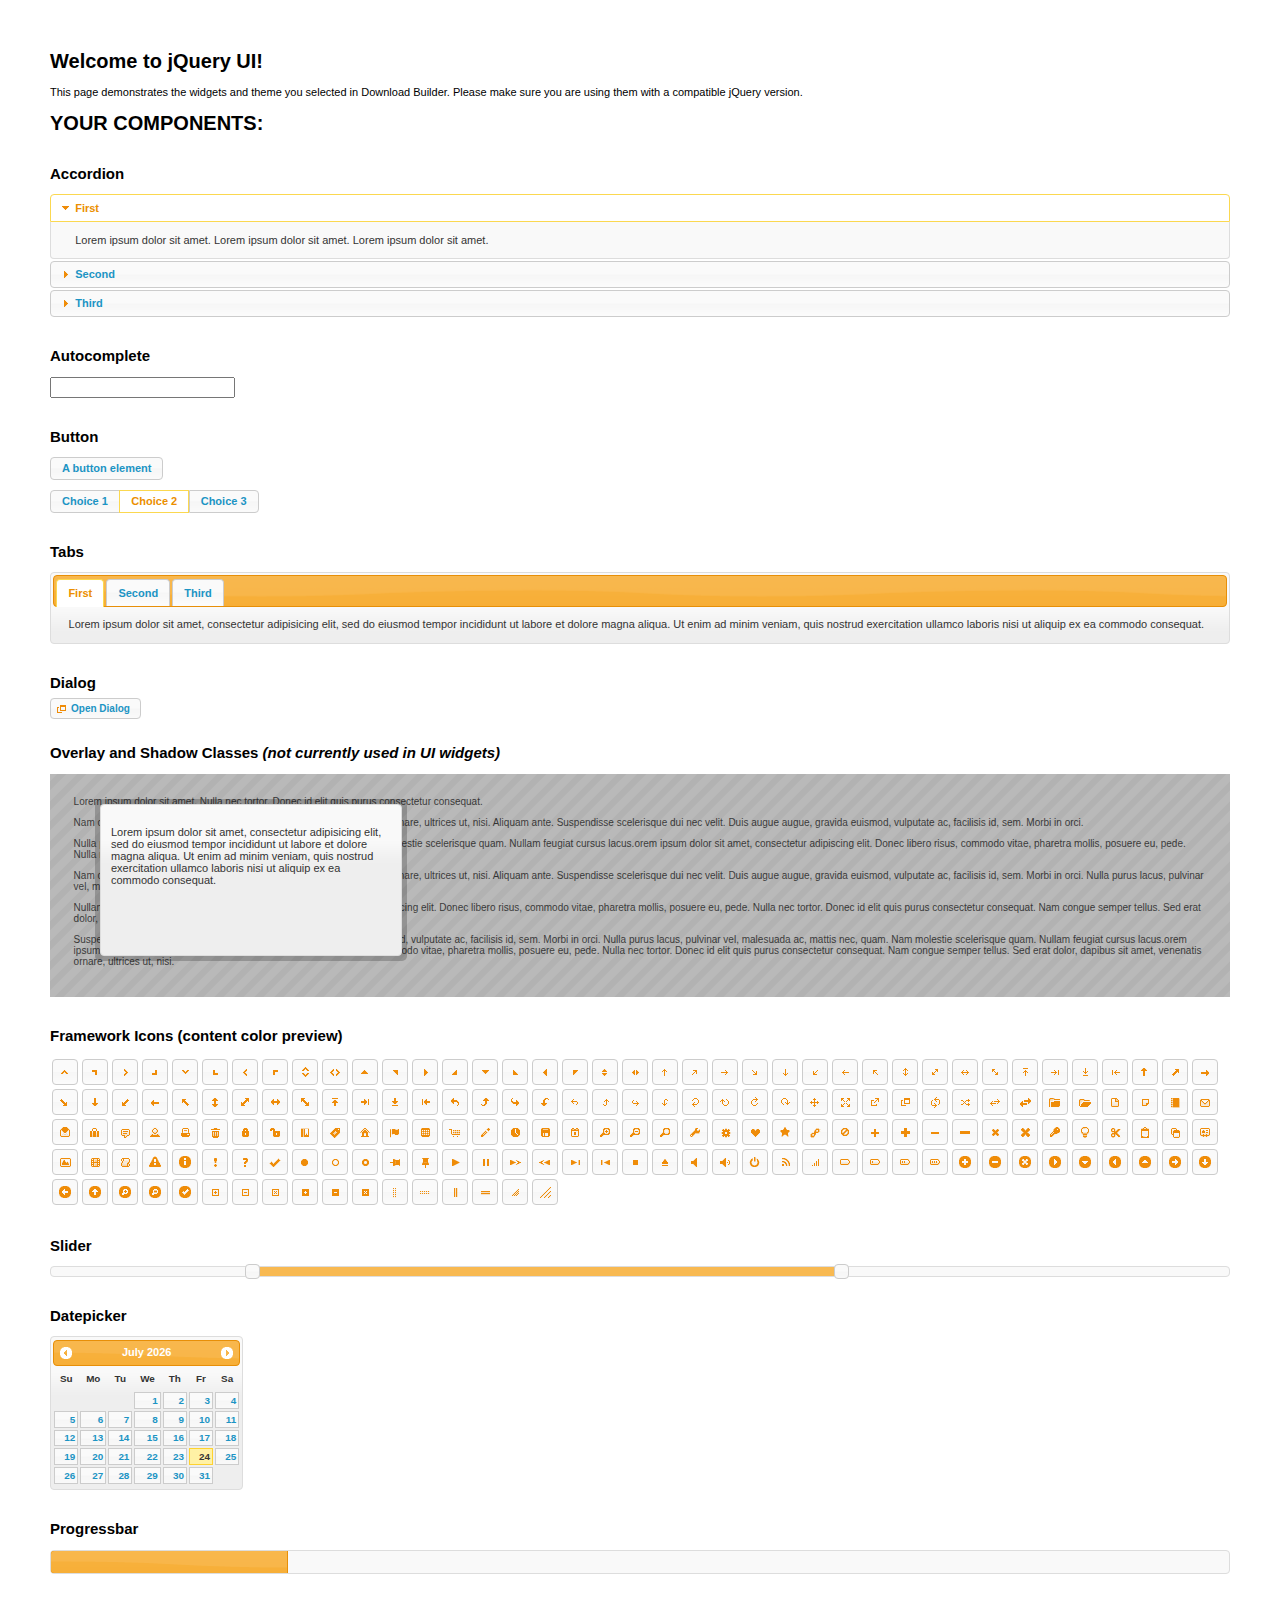
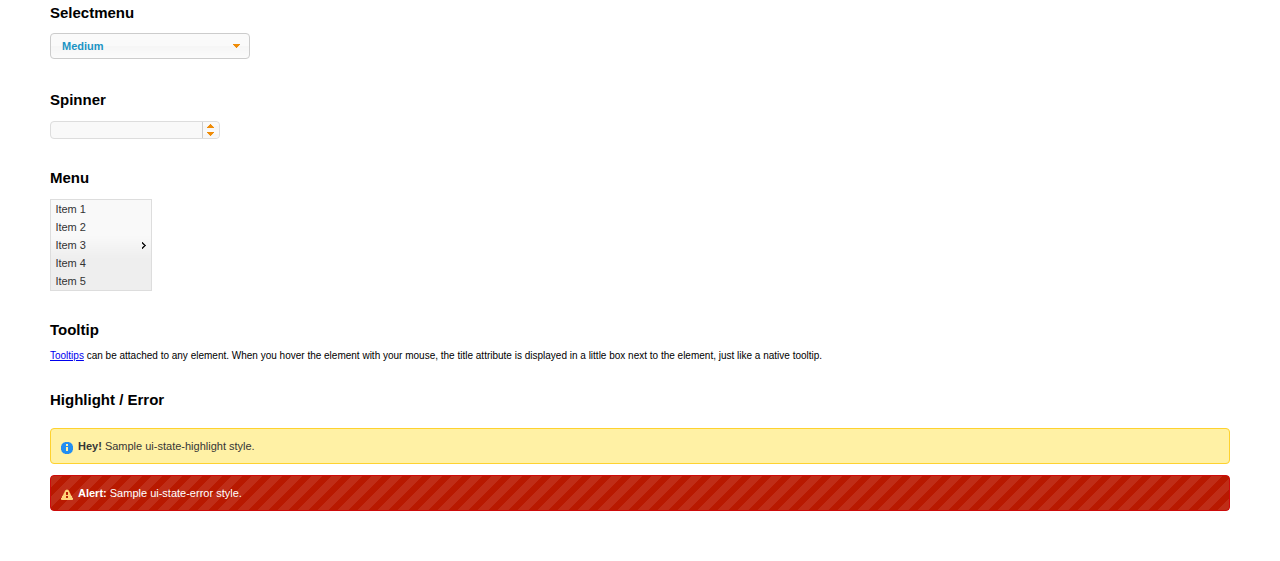
<file: js/jquery-ui-1.11.1.custom/index.html>
<!doctype html>
<html lang="us">
<head>
	<meta charset="utf-8">
	<title>jQuery UI Example Page</title>
	<link href="jquery-ui.css" rel="stylesheet">
	<style>
	body{
		font: 62.5% "Trebuchet MS", sans-serif;
		margin: 50px;
	}
	.demoHeaders {
		margin-top: 2em;
	}
	#dialog-link {
		padding: .4em 1em .4em 20px;
		text-decoration: none;
		position: relative;
	}
	#dialog-link span.ui-icon {
		margin: 0 5px 0 0;
		position: absolute;
		left: .2em;
		top: 50%;
		margin-top: -8px;
	}
	#icons {
		margin: 0;
		padding: 0;
	}
	#icons li {
		margin: 2px;
		position: relative;
		padding: 4px 0;
		cursor: pointer;
		float: left;
		list-style: none;
	}
	#icons span.ui-icon {
		float: left;
		margin: 0 4px;
	}
	.fakewindowcontain .ui-widget-overlay {
		position: absolute;
	}
	select {
		width: 200px;
	}
	</style>
</head>
<body>

<h1>Welcome to jQuery UI!</h1>

<div class="ui-widget">
	<p>This page demonstrates the widgets and theme you selected in Download Builder. Please make sure you are using them with a compatible jQuery version.</p>
</div>

<h1>YOUR COMPONENTS:</h1>


<!-- Accordion -->
<h2 class="demoHeaders">Accordion</h2>
<div id="accordion">
	<h3>First</h3>
	<div>Lorem ipsum dolor sit amet. Lorem ipsum dolor sit amet. Lorem ipsum dolor sit amet.</div>
	<h3>Second</h3>
	<div>Phasellus mattis tincidunt nibh.</div>
	<h3>Third</h3>
	<div>Nam dui erat, auctor a, dignissim quis.</div>
</div>



<!-- Autocomplete -->
<h2 class="demoHeaders">Autocomplete</h2>
<div>
	<input id="autocomplete" title="type &quot;a&quot;">
</div>



<!-- Button -->
<h2 class="demoHeaders">Button</h2>
<button id="button">A button element</button>
<form style="margin-top: 1em;">
	<div id="radioset">
		<input type="radio" id="radio1" name="radio"><label for="radio1">Choice 1</label>
		<input type="radio" id="radio2" name="radio" checked="checked"><label for="radio2">Choice 2</label>
		<input type="radio" id="radio3" name="radio"><label for="radio3">Choice 3</label>
	</div>
</form>



<!-- Tabs -->
<h2 class="demoHeaders">Tabs</h2>
<div id="tabs">
	<ul>
		<li><a href="#tabs-1">First</a></li>
		<li><a href="#tabs-2">Second</a></li>
		<li><a href="#tabs-3">Third</a></li>
	</ul>
	<div id="tabs-1">Lorem ipsum dolor sit amet, consectetur adipisicing elit, sed do eiusmod tempor incididunt ut labore et dolore magna aliqua. Ut enim ad minim veniam, quis nostrud exercitation ullamco laboris nisi ut aliquip ex ea commodo consequat.</div>
	<div id="tabs-2">Phasellus mattis tincidunt nibh. Cras orci urna, blandit id, pretium vel, aliquet ornare, felis. Maecenas scelerisque sem non nisl. Fusce sed lorem in enim dictum bibendum.</div>
	<div id="tabs-3">Nam dui erat, auctor a, dignissim quis, sollicitudin eu, felis. Pellentesque nisi urna, interdum eget, sagittis et, consequat vestibulum, lacus. Mauris porttitor ullamcorper augue.</div>
</div>



<!-- Dialog NOTE: Dialog is not generated by UI in this demo so it can be visually styled in themeroller-->
<h2 class="demoHeaders">Dialog</h2>
<p><a href="#" id="dialog-link" class="ui-state-default ui-corner-all"><span class="ui-icon ui-icon-newwin"></span>Open Dialog</a></p>

<h2 class="demoHeaders">Overlay and Shadow Classes <em>(not currently used in UI widgets)</em></h2>
<div style="position: relative; width: 96%; height: 200px; padding:1% 2%; overflow:hidden;" class="fakewindowcontain">
	<p>Lorem ipsum dolor sit amet,  Nulla nec tortor. Donec id elit quis purus consectetur consequat. </p><p>Nam congue semper tellus. Sed erat dolor, dapibus sit amet, venenatis ornare, ultrices ut, nisi. Aliquam ante. Suspendisse scelerisque dui nec velit. Duis augue augue, gravida euismod, vulputate ac, facilisis id, sem. Morbi in orci. </p><p>Nulla purus lacus, pulvinar vel, malesuada ac, mattis nec, quam. Nam molestie scelerisque quam. Nullam feugiat cursus lacus.orem ipsum dolor sit amet, consectetur adipiscing elit. Donec libero risus, commodo vitae, pharetra mollis, posuere eu, pede. Nulla nec tortor. Donec id elit quis purus consectetur consequat. </p><p>Nam congue semper tellus. Sed erat dolor, dapibus sit amet, venenatis ornare, ultrices ut, nisi. Aliquam ante. Suspendisse scelerisque dui nec velit. Duis augue augue, gravida euismod, vulputate ac, facilisis id, sem. Morbi in orci. Nulla purus lacus, pulvinar vel, malesuada ac, mattis nec, quam. Nam molestie scelerisque quam. </p><p>Nullam feugiat cursus lacus.orem ipsum dolor sit amet, consectetur adipiscing elit. Donec libero risus, commodo vitae, pharetra mollis, posuere eu, pede. Nulla nec tortor. Donec id elit quis purus consectetur consequat. Nam congue semper tellus. Sed erat dolor, dapibus sit amet, venenatis ornare, ultrices ut, nisi. Aliquam ante. </p><p>Suspendisse scelerisque dui nec velit. Duis augue augue, gravida euismod, vulputate ac, facilisis id, sem. Morbi in orci. Nulla purus lacus, pulvinar vel, malesuada ac, mattis nec, quam. Nam molestie scelerisque quam. Nullam feugiat cursus lacus.orem ipsum dolor sit amet, consectetur adipiscing elit. Donec libero risus, commodo vitae, pharetra mollis, posuere eu, pede. Nulla nec tortor. Donec id elit quis purus consectetur consequat. Nam congue semper tellus. Sed erat dolor, dapibus sit amet, venenatis ornare, ultrices ut, nisi. </p>

	<!-- ui-dialog -->
	<div class="ui-overlay"><div class="ui-widget-overlay"></div><div class="ui-widget-shadow ui-corner-all" style="width: 302px; height: 152px; position: absolute; left: 50px; top: 30px;"></div></div>
	<div style="position: absolute; width: 280px; height: 130px;left: 50px; top: 30px; padding: 10px;" class="ui-widget ui-widget-content ui-corner-all">
		<div class="ui-dialog-content ui-widget-content" style="background: none; border: 0;">
			<p>Lorem ipsum dolor sit amet, consectetur adipisicing elit, sed do eiusmod tempor incididunt ut labore et dolore magna aliqua. Ut enim ad minim veniam, quis nostrud exercitation ullamco laboris nisi ut aliquip ex ea commodo consequat.</p>
		</div>
	</div>

</div>

<!-- ui-dialog -->
<div id="dialog" title="Dialog Title">
	<p>Lorem ipsum dolor sit amet, consectetur adipisicing elit, sed do eiusmod tempor incididunt ut labore et dolore magna aliqua. Ut enim ad minim veniam, quis nostrud exercitation ullamco laboris nisi ut aliquip ex ea commodo consequat.</p>
</div>



<h2 class="demoHeaders">Framework Icons (content color preview)</h2>
<ul id="icons" class="ui-widget ui-helper-clearfix">
	<li class="ui-state-default ui-corner-all" title=".ui-icon-carat-1-n"><span class="ui-icon ui-icon-carat-1-n"></span></li>
	<li class="ui-state-default ui-corner-all" title=".ui-icon-carat-1-ne"><span class="ui-icon ui-icon-carat-1-ne"></span></li>
	<li class="ui-state-default ui-corner-all" title=".ui-icon-carat-1-e"><span class="ui-icon ui-icon-carat-1-e"></span></li>
	<li class="ui-state-default ui-corner-all" title=".ui-icon-carat-1-se"><span class="ui-icon ui-icon-carat-1-se"></span></li>
	<li class="ui-state-default ui-corner-all" title=".ui-icon-carat-1-s"><span class="ui-icon ui-icon-carat-1-s"></span></li>
	<li class="ui-state-default ui-corner-all" title=".ui-icon-carat-1-sw"><span class="ui-icon ui-icon-carat-1-sw"></span></li>
	<li class="ui-state-default ui-corner-all" title=".ui-icon-carat-1-w"><span class="ui-icon ui-icon-carat-1-w"></span></li>
	<li class="ui-state-default ui-corner-all" title=".ui-icon-carat-1-nw"><span class="ui-icon ui-icon-carat-1-nw"></span></li>
	<li class="ui-state-default ui-corner-all" title=".ui-icon-carat-2-n-s"><span class="ui-icon ui-icon-carat-2-n-s"></span></li>
	<li class="ui-state-default ui-corner-all" title=".ui-icon-carat-2-e-w"><span class="ui-icon ui-icon-carat-2-e-w"></span></li>
	<li class="ui-state-default ui-corner-all" title=".ui-icon-triangle-1-n"><span class="ui-icon ui-icon-triangle-1-n"></span></li>
	<li class="ui-state-default ui-corner-all" title=".ui-icon-triangle-1-ne"><span class="ui-icon ui-icon-triangle-1-ne"></span></li>
	<li class="ui-state-default ui-corner-all" title=".ui-icon-triangle-1-e"><span class="ui-icon ui-icon-triangle-1-e"></span></li>
	<li class="ui-state-default ui-corner-all" title=".ui-icon-triangle-1-se"><span class="ui-icon ui-icon-triangle-1-se"></span></li>
	<li class="ui-state-default ui-corner-all" title=".ui-icon-triangle-1-s"><span class="ui-icon ui-icon-triangle-1-s"></span></li>
	<li class="ui-state-default ui-corner-all" title=".ui-icon-triangle-1-sw"><span class="ui-icon ui-icon-triangle-1-sw"></span></li>
	<li class="ui-state-default ui-corner-all" title=".ui-icon-triangle-1-w"><span class="ui-icon ui-icon-triangle-1-w"></span></li>
	<li class="ui-state-default ui-corner-all" title=".ui-icon-triangle-1-nw"><span class="ui-icon ui-icon-triangle-1-nw"></span></li>
	<li class="ui-state-default ui-corner-all" title=".ui-icon-triangle-2-n-s"><span class="ui-icon ui-icon-triangle-2-n-s"></span></li>
	<li class="ui-state-default ui-corner-all" title=".ui-icon-triangle-2-e-w"><span class="ui-icon ui-icon-triangle-2-e-w"></span></li>
	<li class="ui-state-default ui-corner-all" title=".ui-icon-arrow-1-n"><span class="ui-icon ui-icon-arrow-1-n"></span></li>
	<li class="ui-state-default ui-corner-all" title=".ui-icon-arrow-1-ne"><span class="ui-icon ui-icon-arrow-1-ne"></span></li>
	<li class="ui-state-default ui-corner-all" title=".ui-icon-arrow-1-e"><span class="ui-icon ui-icon-arrow-1-e"></span></li>
	<li class="ui-state-default ui-corner-all" title=".ui-icon-arrow-1-se"><span class="ui-icon ui-icon-arrow-1-se"></span></li>
	<li class="ui-state-default ui-corner-all" title=".ui-icon-arrow-1-s"><span class="ui-icon ui-icon-arrow-1-s"></span></li>
	<li class="ui-state-default ui-corner-all" title=".ui-icon-arrow-1-sw"><span class="ui-icon ui-icon-arrow-1-sw"></span></li>
	<li class="ui-state-default ui-corner-all" title=".ui-icon-arrow-1-w"><span class="ui-icon ui-icon-arrow-1-w"></span></li>
	<li class="ui-state-default ui-corner-all" title=".ui-icon-arrow-1-nw"><span class="ui-icon ui-icon-arrow-1-nw"></span></li>
	<li class="ui-state-default ui-corner-all" title=".ui-icon-arrow-2-n-s"><span class="ui-icon ui-icon-arrow-2-n-s"></span></li>
	<li class="ui-state-default ui-corner-all" title=".ui-icon-arrow-2-ne-sw"><span class="ui-icon ui-icon-arrow-2-ne-sw"></span></li>
	<li class="ui-state-default ui-corner-all" title=".ui-icon-arrow-2-e-w"><span class="ui-icon ui-icon-arrow-2-e-w"></span></li>
	<li class="ui-state-default ui-corner-all" title=".ui-icon-arrow-2-se-nw"><span class="ui-icon ui-icon-arrow-2-se-nw"></span></li>
	<li class="ui-state-default ui-corner-all" title=".ui-icon-arrowstop-1-n"><span class="ui-icon ui-icon-arrowstop-1-n"></span></li>
	<li class="ui-state-default ui-corner-all" title=".ui-icon-arrowstop-1-e"><span class="ui-icon ui-icon-arrowstop-1-e"></span></li>
	<li class="ui-state-default ui-corner-all" title=".ui-icon-arrowstop-1-s"><span class="ui-icon ui-icon-arrowstop-1-s"></span></li>
	<li class="ui-state-default ui-corner-all" title=".ui-icon-arrowstop-1-w"><span class="ui-icon ui-icon-arrowstop-1-w"></span></li>
	<li class="ui-state-default ui-corner-all" title=".ui-icon-arrowthick-1-n"><span class="ui-icon ui-icon-arrowthick-1-n"></span></li>
	<li class="ui-state-default ui-corner-all" title=".ui-icon-arrowthick-1-ne"><span class="ui-icon ui-icon-arrowthick-1-ne"></span></li>
	<li class="ui-state-default ui-corner-all" title=".ui-icon-arrowthick-1-e"><span class="ui-icon ui-icon-arrowthick-1-e"></span></li>
	<li class="ui-state-default ui-corner-all" title=".ui-icon-arrowthick-1-se"><span class="ui-icon ui-icon-arrowthick-1-se"></span></li>
	<li class="ui-state-default ui-corner-all" title=".ui-icon-arrowthick-1-s"><span class="ui-icon ui-icon-arrowthick-1-s"></span></li>
	<li class="ui-state-default ui-corner-all" title=".ui-icon-arrowthick-1-sw"><span class="ui-icon ui-icon-arrowthick-1-sw"></span></li>
	<li class="ui-state-default ui-corner-all" title=".ui-icon-arrowthick-1-w"><span class="ui-icon ui-icon-arrowthick-1-w"></span></li>
	<li class="ui-state-default ui-corner-all" title=".ui-icon-arrowthick-1-nw"><span class="ui-icon ui-icon-arrowthick-1-nw"></span></li>
	<li class="ui-state-default ui-corner-all" title=".ui-icon-arrowthick-2-n-s"><span class="ui-icon ui-icon-arrowthick-2-n-s"></span></li>
	<li class="ui-state-default ui-corner-all" title=".ui-icon-arrowthick-2-ne-sw"><span class="ui-icon ui-icon-arrowthick-2-ne-sw"></span></li>
	<li class="ui-state-default ui-corner-all" title=".ui-icon-arrowthick-2-e-w"><span class="ui-icon ui-icon-arrowthick-2-e-w"></span></li>
	<li class="ui-state-default ui-corner-all" title=".ui-icon-arrowthick-2-se-nw"><span class="ui-icon ui-icon-arrowthick-2-se-nw"></span></li>
	<li class="ui-state-default ui-corner-all" title=".ui-icon-arrowthickstop-1-n"><span class="ui-icon ui-icon-arrowthickstop-1-n"></span></li>
	<li class="ui-state-default ui-corner-all" title=".ui-icon-arrowthickstop-1-e"><span class="ui-icon ui-icon-arrowthickstop-1-e"></span></li>
	<li class="ui-state-default ui-corner-all" title=".ui-icon-arrowthickstop-1-s"><span class="ui-icon ui-icon-arrowthickstop-1-s"></span></li>
	<li class="ui-state-default ui-corner-all" title=".ui-icon-arrowthickstop-1-w"><span class="ui-icon ui-icon-arrowthickstop-1-w"></span></li>
	<li class="ui-state-default ui-corner-all" title=".ui-icon-arrowreturnthick-1-w"><span class="ui-icon ui-icon-arrowreturnthick-1-w"></span></li>
	<li class="ui-state-default ui-corner-all" title=".ui-icon-arrowreturnthick-1-n"><span class="ui-icon ui-icon-arrowreturnthick-1-n"></span></li>
	<li class="ui-state-default ui-corner-all" title=".ui-icon-arrowreturnthick-1-e"><span class="ui-icon ui-icon-arrowreturnthick-1-e"></span></li>
	<li class="ui-state-default ui-corner-all" title=".ui-icon-arrowreturnthick-1-s"><span class="ui-icon ui-icon-arrowreturnthick-1-s"></span></li>
	<li class="ui-state-default ui-corner-all" title=".ui-icon-arrowreturn-1-w"><span class="ui-icon ui-icon-arrowreturn-1-w"></span></li>
	<li class="ui-state-default ui-corner-all" title=".ui-icon-arrowreturn-1-n"><span class="ui-icon ui-icon-arrowreturn-1-n"></span></li>
	<li class="ui-state-default ui-corner-all" title=".ui-icon-arrowreturn-1-e"><span class="ui-icon ui-icon-arrowreturn-1-e"></span></li>
	<li class="ui-state-default ui-corner-all" title=".ui-icon-arrowreturn-1-s"><span class="ui-icon ui-icon-arrowreturn-1-s"></span></li>
	<li class="ui-state-default ui-corner-all" title=".ui-icon-arrowrefresh-1-w"><span class="ui-icon ui-icon-arrowrefresh-1-w"></span></li>
	<li class="ui-state-default ui-corner-all" title=".ui-icon-arrowrefresh-1-n"><span class="ui-icon ui-icon-arrowrefresh-1-n"></span></li>
	<li class="ui-state-default ui-corner-all" title=".ui-icon-arrowrefresh-1-e"><span class="ui-icon ui-icon-arrowrefresh-1-e"></span></li>
	<li class="ui-state-default ui-corner-all" title=".ui-icon-arrowrefresh-1-s"><span class="ui-icon ui-icon-arrowrefresh-1-s"></span></li>
	<li class="ui-state-default ui-corner-all" title=".ui-icon-arrow-4"><span class="ui-icon ui-icon-arrow-4"></span></li>
	<li class="ui-state-default ui-corner-all" title=".ui-icon-arrow-4-diag"><span class="ui-icon ui-icon-arrow-4-diag"></span></li>
	<li class="ui-state-default ui-corner-all" title=".ui-icon-extlink"><span class="ui-icon ui-icon-extlink"></span></li>
	<li class="ui-state-default ui-corner-all" title=".ui-icon-newwin"><span class="ui-icon ui-icon-newwin"></span></li>
	<li class="ui-state-default ui-corner-all" title=".ui-icon-refresh"><span class="ui-icon ui-icon-refresh"></span></li>
	<li class="ui-state-default ui-corner-all" title=".ui-icon-shuffle"><span class="ui-icon ui-icon-shuffle"></span></li>
	<li class="ui-state-default ui-corner-all" title=".ui-icon-transfer-e-w"><span class="ui-icon ui-icon-transfer-e-w"></span></li>
	<li class="ui-state-default ui-corner-all" title=".ui-icon-transferthick-e-w"><span class="ui-icon ui-icon-transferthick-e-w"></span></li>
	<li class="ui-state-default ui-corner-all" title=".ui-icon-folder-collapsed"><span class="ui-icon ui-icon-folder-collapsed"></span></li>
	<li class="ui-state-default ui-corner-all" title=".ui-icon-folder-open"><span class="ui-icon ui-icon-folder-open"></span></li>
	<li class="ui-state-default ui-corner-all" title=".ui-icon-document"><span class="ui-icon ui-icon-document"></span></li>
	<li class="ui-state-default ui-corner-all" title=".ui-icon-document-b"><span class="ui-icon ui-icon-document-b"></span></li>
	<li class="ui-state-default ui-corner-all" title=".ui-icon-note"><span class="ui-icon ui-icon-note"></span></li>
	<li class="ui-state-default ui-corner-all" title=".ui-icon-mail-closed"><span class="ui-icon ui-icon-mail-closed"></span></li>
	<li class="ui-state-default ui-corner-all" title=".ui-icon-mail-open"><span class="ui-icon ui-icon-mail-open"></span></li>
	<li class="ui-state-default ui-corner-all" title=".ui-icon-suitcase"><span class="ui-icon ui-icon-suitcase"></span></li>
	<li class="ui-state-default ui-corner-all" title=".ui-icon-comment"><span class="ui-icon ui-icon-comment"></span></li>
	<li class="ui-state-default ui-corner-all" title=".ui-icon-person"><span class="ui-icon ui-icon-person"></span></li>
	<li class="ui-state-default ui-corner-all" title=".ui-icon-print"><span class="ui-icon ui-icon-print"></span></li>
	<li class="ui-state-default ui-corner-all" title=".ui-icon-trash"><span class="ui-icon ui-icon-trash"></span></li>
	<li class="ui-state-default ui-corner-all" title=".ui-icon-locked"><span class="ui-icon ui-icon-locked"></span></li>
	<li class="ui-state-default ui-corner-all" title=".ui-icon-unlocked"><span class="ui-icon ui-icon-unlocked"></span></li>
	<li class="ui-state-default ui-corner-all" title=".ui-icon-bookmark"><span class="ui-icon ui-icon-bookmark"></span></li>
	<li class="ui-state-default ui-corner-all" title=".ui-icon-tag"><span class="ui-icon ui-icon-tag"></span></li>
	<li class="ui-state-default ui-corner-all" title=".ui-icon-home"><span class="ui-icon ui-icon-home"></span></li>
	<li class="ui-state-default ui-corner-all" title=".ui-icon-flag"><span class="ui-icon ui-icon-flag"></span></li>
	<li class="ui-state-default ui-corner-all" title=".ui-icon-calculator"><span class="ui-icon ui-icon-calculator"></span></li>
	<li class="ui-state-default ui-corner-all" title=".ui-icon-cart"><span class="ui-icon ui-icon-cart"></span></li>
	<li class="ui-state-default ui-corner-all" title=".ui-icon-pencil"><span class="ui-icon ui-icon-pencil"></span></li>
	<li class="ui-state-default ui-corner-all" title=".ui-icon-clock"><span class="ui-icon ui-icon-clock"></span></li>
	<li class="ui-state-default ui-corner-all" title=".ui-icon-disk"><span class="ui-icon ui-icon-disk"></span></li>
	<li class="ui-state-default ui-corner-all" title=".ui-icon-calendar"><span class="ui-icon ui-icon-calendar"></span></li>
	<li class="ui-state-default ui-corner-all" title=".ui-icon-zoomin"><span class="ui-icon ui-icon-zoomin"></span></li>
	<li class="ui-state-default ui-corner-all" title=".ui-icon-zoomout"><span class="ui-icon ui-icon-zoomout"></span></li>
	<li class="ui-state-default ui-corner-all" title=".ui-icon-search"><span class="ui-icon ui-icon-search"></span></li>
	<li class="ui-state-default ui-corner-all" title=".ui-icon-wrench"><span class="ui-icon ui-icon-wrench"></span></li>
	<li class="ui-state-default ui-corner-all" title=".ui-icon-gear"><span class="ui-icon ui-icon-gear"></span></li>
	<li class="ui-state-default ui-corner-all" title=".ui-icon-heart"><span class="ui-icon ui-icon-heart"></span></li>
	<li class="ui-state-default ui-corner-all" title=".ui-icon-star"><span class="ui-icon ui-icon-star"></span></li>
	<li class="ui-state-default ui-corner-all" title=".ui-icon-link"><span class="ui-icon ui-icon-link"></span></li>
	<li class="ui-state-default ui-corner-all" title=".ui-icon-cancel"><span class="ui-icon ui-icon-cancel"></span></li>
	<li class="ui-state-default ui-corner-all" title=".ui-icon-plus"><span class="ui-icon ui-icon-plus"></span></li>
	<li class="ui-state-default ui-corner-all" title=".ui-icon-plusthick"><span class="ui-icon ui-icon-plusthick"></span></li>
	<li class="ui-state-default ui-corner-all" title=".ui-icon-minus"><span class="ui-icon ui-icon-minus"></span></li>
	<li class="ui-state-default ui-corner-all" title=".ui-icon-minusthick"><span class="ui-icon ui-icon-minusthick"></span></li>
	<li class="ui-state-default ui-corner-all" title=".ui-icon-close"><span class="ui-icon ui-icon-close"></span></li>
	<li class="ui-state-default ui-corner-all" title=".ui-icon-closethick"><span class="ui-icon ui-icon-closethick"></span></li>
	<li class="ui-state-default ui-corner-all" title=".ui-icon-key"><span class="ui-icon ui-icon-key"></span></li>
	<li class="ui-state-default ui-corner-all" title=".ui-icon-lightbulb"><span class="ui-icon ui-icon-lightbulb"></span></li>
	<li class="ui-state-default ui-corner-all" title=".ui-icon-scissors"><span class="ui-icon ui-icon-scissors"></span></li>
	<li class="ui-state-default ui-corner-all" title=".ui-icon-clipboard"><span class="ui-icon ui-icon-clipboard"></span></li>
	<li class="ui-state-default ui-corner-all" title=".ui-icon-copy"><span class="ui-icon ui-icon-copy"></span></li>
	<li class="ui-state-default ui-corner-all" title=".ui-icon-contact"><span class="ui-icon ui-icon-contact"></span></li>
	<li class="ui-state-default ui-corner-all" title=".ui-icon-image"><span class="ui-icon ui-icon-image"></span></li>
	<li class="ui-state-default ui-corner-all" title=".ui-icon-video"><span class="ui-icon ui-icon-video"></span></li>
	<li class="ui-state-default ui-corner-all" title=".ui-icon-script"><span class="ui-icon ui-icon-script"></span></li>
	<li class="ui-state-default ui-corner-all" title=".ui-icon-alert"><span class="ui-icon ui-icon-alert"></span></li>
	<li class="ui-state-default ui-corner-all" title=".ui-icon-info"><span class="ui-icon ui-icon-info"></span></li>
	<li class="ui-state-default ui-corner-all" title=".ui-icon-notice"><span class="ui-icon ui-icon-notice"></span></li>
	<li class="ui-state-default ui-corner-all" title=".ui-icon-help"><span class="ui-icon ui-icon-help"></span></li>
	<li class="ui-state-default ui-corner-all" title=".ui-icon-check"><span class="ui-icon ui-icon-check"></span></li>
	<li class="ui-state-default ui-corner-all" title=".ui-icon-bullet"><span class="ui-icon ui-icon-bullet"></span></li>
	<li class="ui-state-default ui-corner-all" title=".ui-icon-radio-off"><span class="ui-icon ui-icon-radio-off"></span></li>
	<li class="ui-state-default ui-corner-all" title=".ui-icon-radio-on"><span class="ui-icon ui-icon-radio-on"></span></li>
	<li class="ui-state-default ui-corner-all" title=".ui-icon-pin-w"><span class="ui-icon ui-icon-pin-w"></span></li>
	<li class="ui-state-default ui-corner-all" title=".ui-icon-pin-s"><span class="ui-icon ui-icon-pin-s"></span></li>
	<li class="ui-state-default ui-corner-all" title=".ui-icon-play"><span class="ui-icon ui-icon-play"></span></li>
	<li class="ui-state-default ui-corner-all" title=".ui-icon-pause"><span class="ui-icon ui-icon-pause"></span></li>
	<li class="ui-state-default ui-corner-all" title=".ui-icon-seek-next"><span class="ui-icon ui-icon-seek-next"></span></li>
	<li class="ui-state-default ui-corner-all" title=".ui-icon-seek-prev"><span class="ui-icon ui-icon-seek-prev"></span></li>
	<li class="ui-state-default ui-corner-all" title=".ui-icon-seek-end"><span class="ui-icon ui-icon-seek-end"></span></li>
	<li class="ui-state-default ui-corner-all" title=".ui-icon-seek-first"><span class="ui-icon ui-icon-seek-first"></span></li>
	<li class="ui-state-default ui-corner-all" title=".ui-icon-stop"><span class="ui-icon ui-icon-stop"></span></li>
	<li class="ui-state-default ui-corner-all" title=".ui-icon-eject"><span class="ui-icon ui-icon-eject"></span></li>
	<li class="ui-state-default ui-corner-all" title=".ui-icon-volume-off"><span class="ui-icon ui-icon-volume-off"></span></li>
	<li class="ui-state-default ui-corner-all" title=".ui-icon-volume-on"><span class="ui-icon ui-icon-volume-on"></span></li>
	<li class="ui-state-default ui-corner-all" title=".ui-icon-power"><span class="ui-icon ui-icon-power"></span></li>
	<li class="ui-state-default ui-corner-all" title=".ui-icon-signal-diag"><span class="ui-icon ui-icon-signal-diag"></span></li>
	<li class="ui-state-default ui-corner-all" title=".ui-icon-signal"><span class="ui-icon ui-icon-signal"></span></li>
	<li class="ui-state-default ui-corner-all" title=".ui-icon-battery-0"><span class="ui-icon ui-icon-battery-0"></span></li>
	<li class="ui-state-default ui-corner-all" title=".ui-icon-battery-1"><span class="ui-icon ui-icon-battery-1"></span></li>
	<li class="ui-state-default ui-corner-all" title=".ui-icon-battery-2"><span class="ui-icon ui-icon-battery-2"></span></li>
	<li class="ui-state-default ui-corner-all" title=".ui-icon-battery-3"><span class="ui-icon ui-icon-battery-3"></span></li>
	<li class="ui-state-default ui-corner-all" title=".ui-icon-circle-plus"><span class="ui-icon ui-icon-circle-plus"></span></li>
	<li class="ui-state-default ui-corner-all" title=".ui-icon-circle-minus"><span class="ui-icon ui-icon-circle-minus"></span></li>
	<li class="ui-state-default ui-corner-all" title=".ui-icon-circle-close"><span class="ui-icon ui-icon-circle-close"></span></li>
	<li class="ui-state-default ui-corner-all" title=".ui-icon-circle-triangle-e"><span class="ui-icon ui-icon-circle-triangle-e"></span></li>
	<li class="ui-state-default ui-corner-all" title=".ui-icon-circle-triangle-s"><span class="ui-icon ui-icon-circle-triangle-s"></span></li>
	<li class="ui-state-default ui-corner-all" title=".ui-icon-circle-triangle-w"><span class="ui-icon ui-icon-circle-triangle-w"></span></li>
	<li class="ui-state-default ui-corner-all" title=".ui-icon-circle-triangle-n"><span class="ui-icon ui-icon-circle-triangle-n"></span></li>
	<li class="ui-state-default ui-corner-all" title=".ui-icon-circle-arrow-e"><span class="ui-icon ui-icon-circle-arrow-e"></span></li>
	<li class="ui-state-default ui-corner-all" title=".ui-icon-circle-arrow-s"><span class="ui-icon ui-icon-circle-arrow-s"></span></li>
	<li class="ui-state-default ui-corner-all" title=".ui-icon-circle-arrow-w"><span class="ui-icon ui-icon-circle-arrow-w"></span></li>
	<li class="ui-state-default ui-corner-all" title=".ui-icon-circle-arrow-n"><span class="ui-icon ui-icon-circle-arrow-n"></span></li>
	<li class="ui-state-default ui-corner-all" title=".ui-icon-circle-zoomin"><span class="ui-icon ui-icon-circle-zoomin"></span></li>
	<li class="ui-state-default ui-corner-all" title=".ui-icon-circle-zoomout"><span class="ui-icon ui-icon-circle-zoomout"></span></li>
	<li class="ui-state-default ui-corner-all" title=".ui-icon-circle-check"><span class="ui-icon ui-icon-circle-check"></span></li>
	<li class="ui-state-default ui-corner-all" title=".ui-icon-circlesmall-plus"><span class="ui-icon ui-icon-circlesmall-plus"></span></li>
	<li class="ui-state-default ui-corner-all" title=".ui-icon-circlesmall-minus"><span class="ui-icon ui-icon-circlesmall-minus"></span></li>
	<li class="ui-state-default ui-corner-all" title=".ui-icon-circlesmall-close"><span class="ui-icon ui-icon-circlesmall-close"></span></li>
	<li class="ui-state-default ui-corner-all" title=".ui-icon-squaresmall-plus"><span class="ui-icon ui-icon-squaresmall-plus"></span></li>
	<li class="ui-state-default ui-corner-all" title=".ui-icon-squaresmall-minus"><span class="ui-icon ui-icon-squaresmall-minus"></span></li>
	<li class="ui-state-default ui-corner-all" title=".ui-icon-squaresmall-close"><span class="ui-icon ui-icon-squaresmall-close"></span></li>
	<li class="ui-state-default ui-corner-all" title=".ui-icon-grip-dotted-vertical"><span class="ui-icon ui-icon-grip-dotted-vertical"></span></li>
	<li class="ui-state-default ui-corner-all" title=".ui-icon-grip-dotted-horizontal"><span class="ui-icon ui-icon-grip-dotted-horizontal"></span></li>
	<li class="ui-state-default ui-corner-all" title=".ui-icon-grip-solid-vertical"><span class="ui-icon ui-icon-grip-solid-vertical"></span></li>
	<li class="ui-state-default ui-corner-all" title=".ui-icon-grip-solid-horizontal"><span class="ui-icon ui-icon-grip-solid-horizontal"></span></li>
	<li class="ui-state-default ui-corner-all" title=".ui-icon-gripsmall-diagonal-se"><span class="ui-icon ui-icon-gripsmall-diagonal-se"></span></li>
	<li class="ui-state-default ui-corner-all" title=".ui-icon-grip-diagonal-se"><span class="ui-icon ui-icon-grip-diagonal-se"></span></li>
</ul>


<!-- Slider -->
<h2 class="demoHeaders">Slider</h2>
<div id="slider"></div>



<!-- Datepicker -->
<h2 class="demoHeaders">Datepicker</h2>
<div id="datepicker"></div>



<!-- Progressbar -->
<h2 class="demoHeaders">Progressbar</h2>
<div id="progressbar"></div>



<!-- Progressbar -->
<h2 class="demoHeaders">Selectmenu</h2>
<select id="selectmenu">
	<option>Slower</option>
	<option>Slow</option>
	<option selected="selected">Medium</option>
	<option>Fast</option>
	<option>Faster</option>
</select>



<!-- Spinner -->
<h2 class="demoHeaders">Spinner</h2>
<input id="spinner">



<!-- Menu -->
<h2 class="demoHeaders">Menu</h2>
<ul style="width:100px;" id="menu">
	<li>Item 1</li>
	<li>Item 2</li>
	<li>Item 3
		<ul>
			<li>Item 3-1</li>
			<li>Item 3-2</li>
			<li>Item 3-3</li>
			<li>Item 3-4</li>
			<li>Item 3-5</li>
		</ul>
	</li>
	<li>Item 4</li>
	<li>Item 5</li>
</ul>



<!-- Tooltip -->
<h2 class="demoHeaders">Tooltip</h2>
<p id="tooltip">
	<a href="#" title="That&apos;s what this widget is">Tooltips</a> can be attached to any element. When you hover
the element with your mouse, the title attribute is displayed in a little box next to the element, just like a native tooltip.
</p>


<!-- Highlight / Error -->
<h2 class="demoHeaders">Highlight / Error</h2>
<div class="ui-widget">
	<div class="ui-state-highlight ui-corner-all" style="margin-top: 20px; padding: 0 .7em;">
		<p><span class="ui-icon ui-icon-info" style="float: left; margin-right: .3em;"></span>
		<strong>Hey!</strong> Sample ui-state-highlight style.</p>
	</div>
</div>
<br>
<div class="ui-widget">
	<div class="ui-state-error ui-corner-all" style="padding: 0 .7em;">
		<p><span class="ui-icon ui-icon-alert" style="float: left; margin-right: .3em;"></span>
		<strong>Alert:</strong> Sample ui-state-error style.</p>
	</div>
</div>

<script src="external/jquery/jquery.js"></script>
<script src="jquery-ui.js"></script>
<script>

$( "#accordion" ).accordion();



var availableTags = [
	"ActionScript",
	"AppleScript",
	"Asp",
	"BASIC",
	"C",
	"C++",
	"Clojure",
	"COBOL",
	"ColdFusion",
	"Erlang",
	"Fortran",
	"Groovy",
	"Haskell",
	"Java",
	"JavaScript",
	"Lisp",
	"Perl",
	"PHP",
	"Python",
	"Ruby",
	"Scala",
	"Scheme"
];
$( "#autocomplete" ).autocomplete({
	source: availableTags
});



$( "#button" ).button();
$( "#radioset" ).buttonset();



$( "#tabs" ).tabs();



$( "#dialog" ).dialog({
	autoOpen: false,
	width: 400,
	buttons: [
		{
			text: "Ok",
			click: function() {
				$( this ).dialog( "close" );
			}
		},
		{
			text: "Cancel",
			click: function() {
				$( this ).dialog( "close" );
			}
		}
	]
});

// Link to open the dialog
$( "#dialog-link" ).click(function( event ) {
	$( "#dialog" ).dialog( "open" );
	event.preventDefault();
});



$( "#datepicker" ).datepicker({
	inline: true
});



$( "#slider" ).slider({
	range: true,
	values: [ 17, 67 ]
});



$( "#progressbar" ).progressbar({
	value: 20
});



$( "#spinner" ).spinner();



$( "#menu" ).menu();



$( "#tooltip" ).tooltip();



$( "#selectmenu" ).selectmenu();


// Hover states on the static widgets
$( "#dialog-link, #icons li" ).hover(
	function() {
		$( this ).addClass( "ui-state-hover" );
	},
	function() {
		$( this ).removeClass( "ui-state-hover" );
	}
);
</script>
</body>
</html>
</file>
